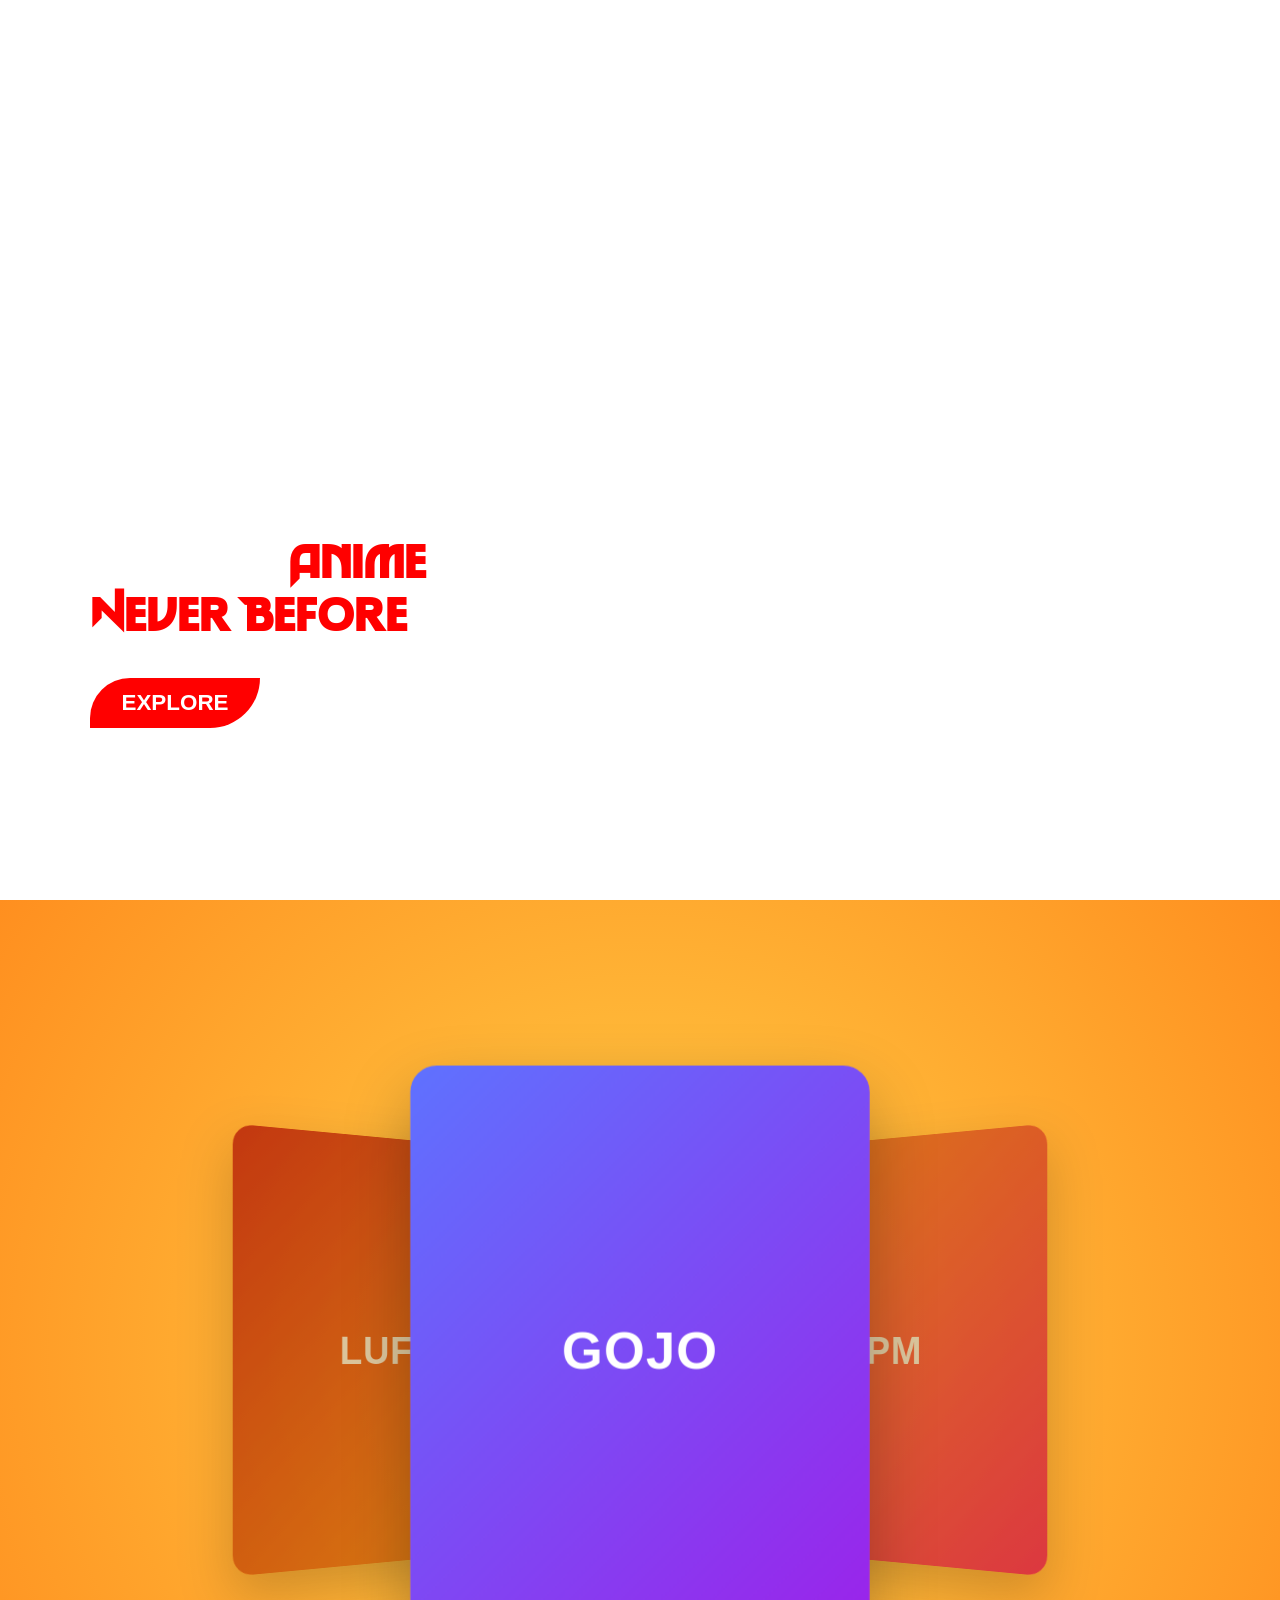
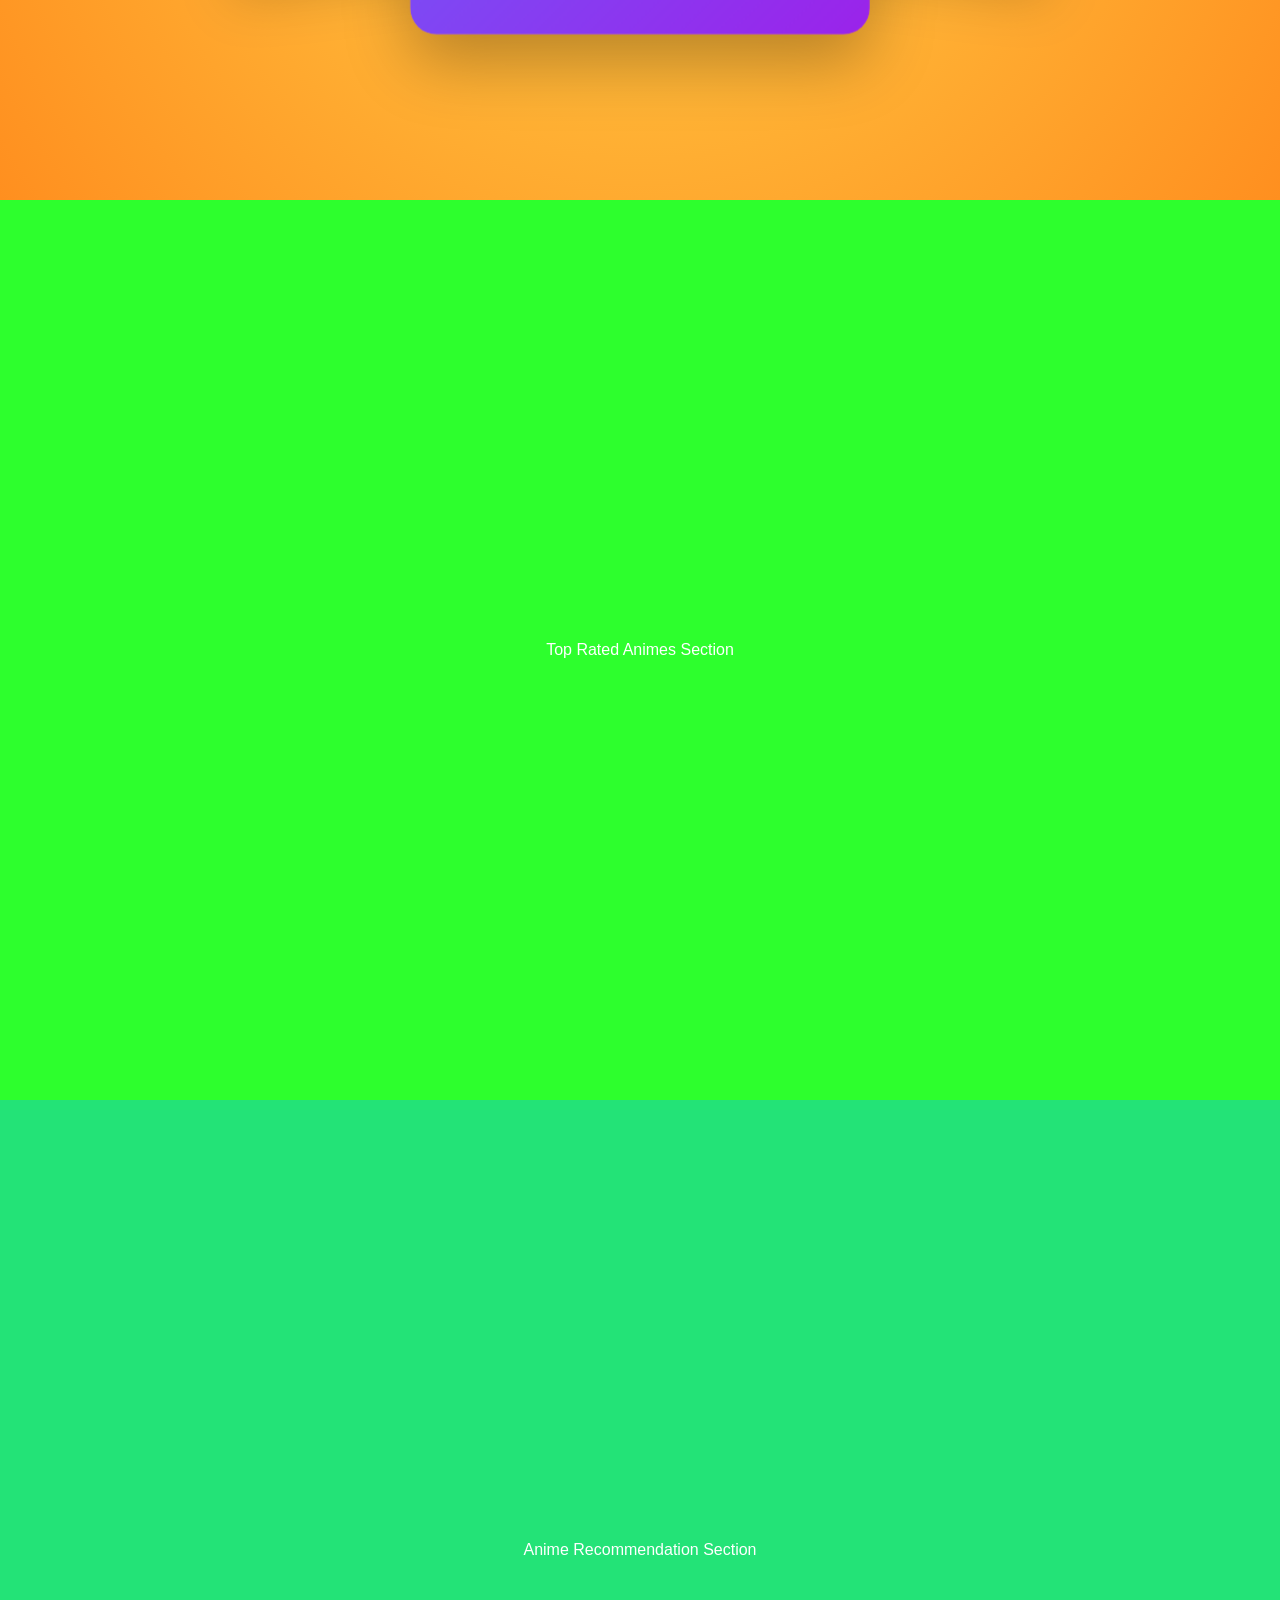
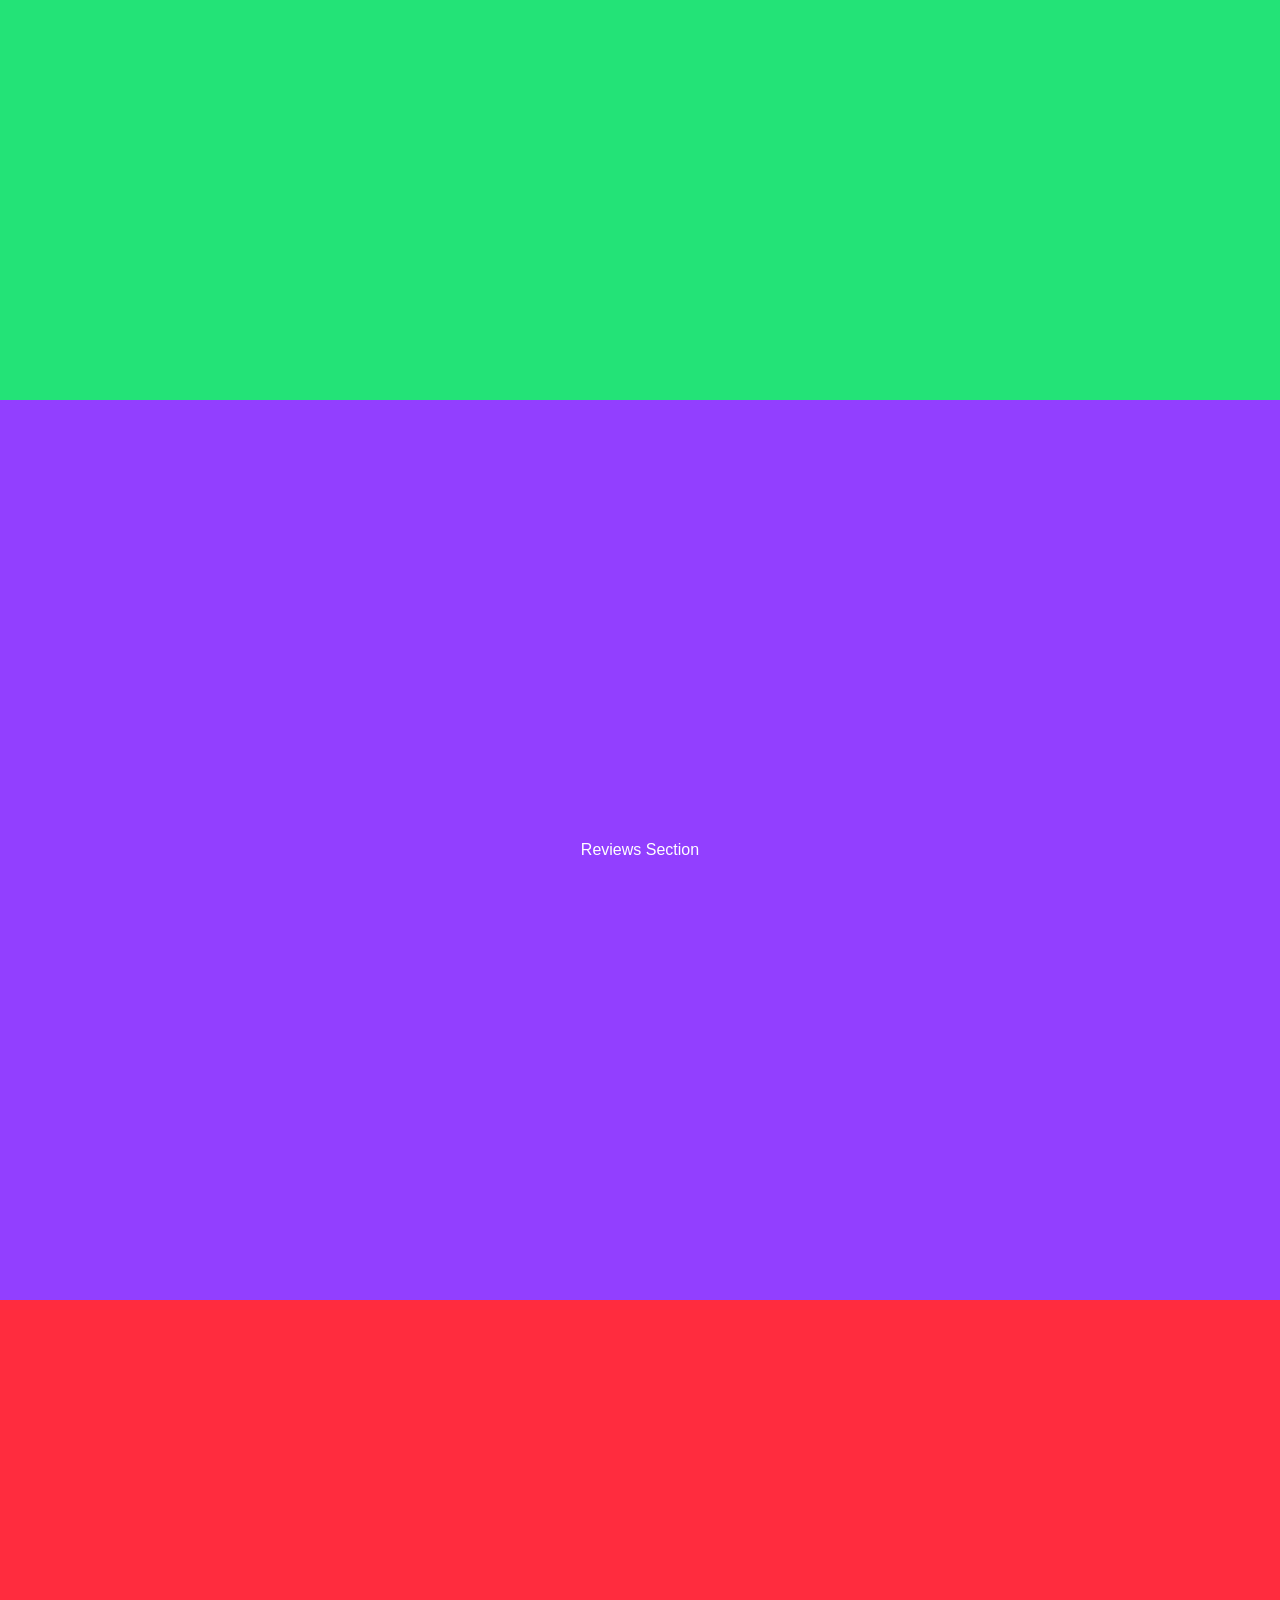
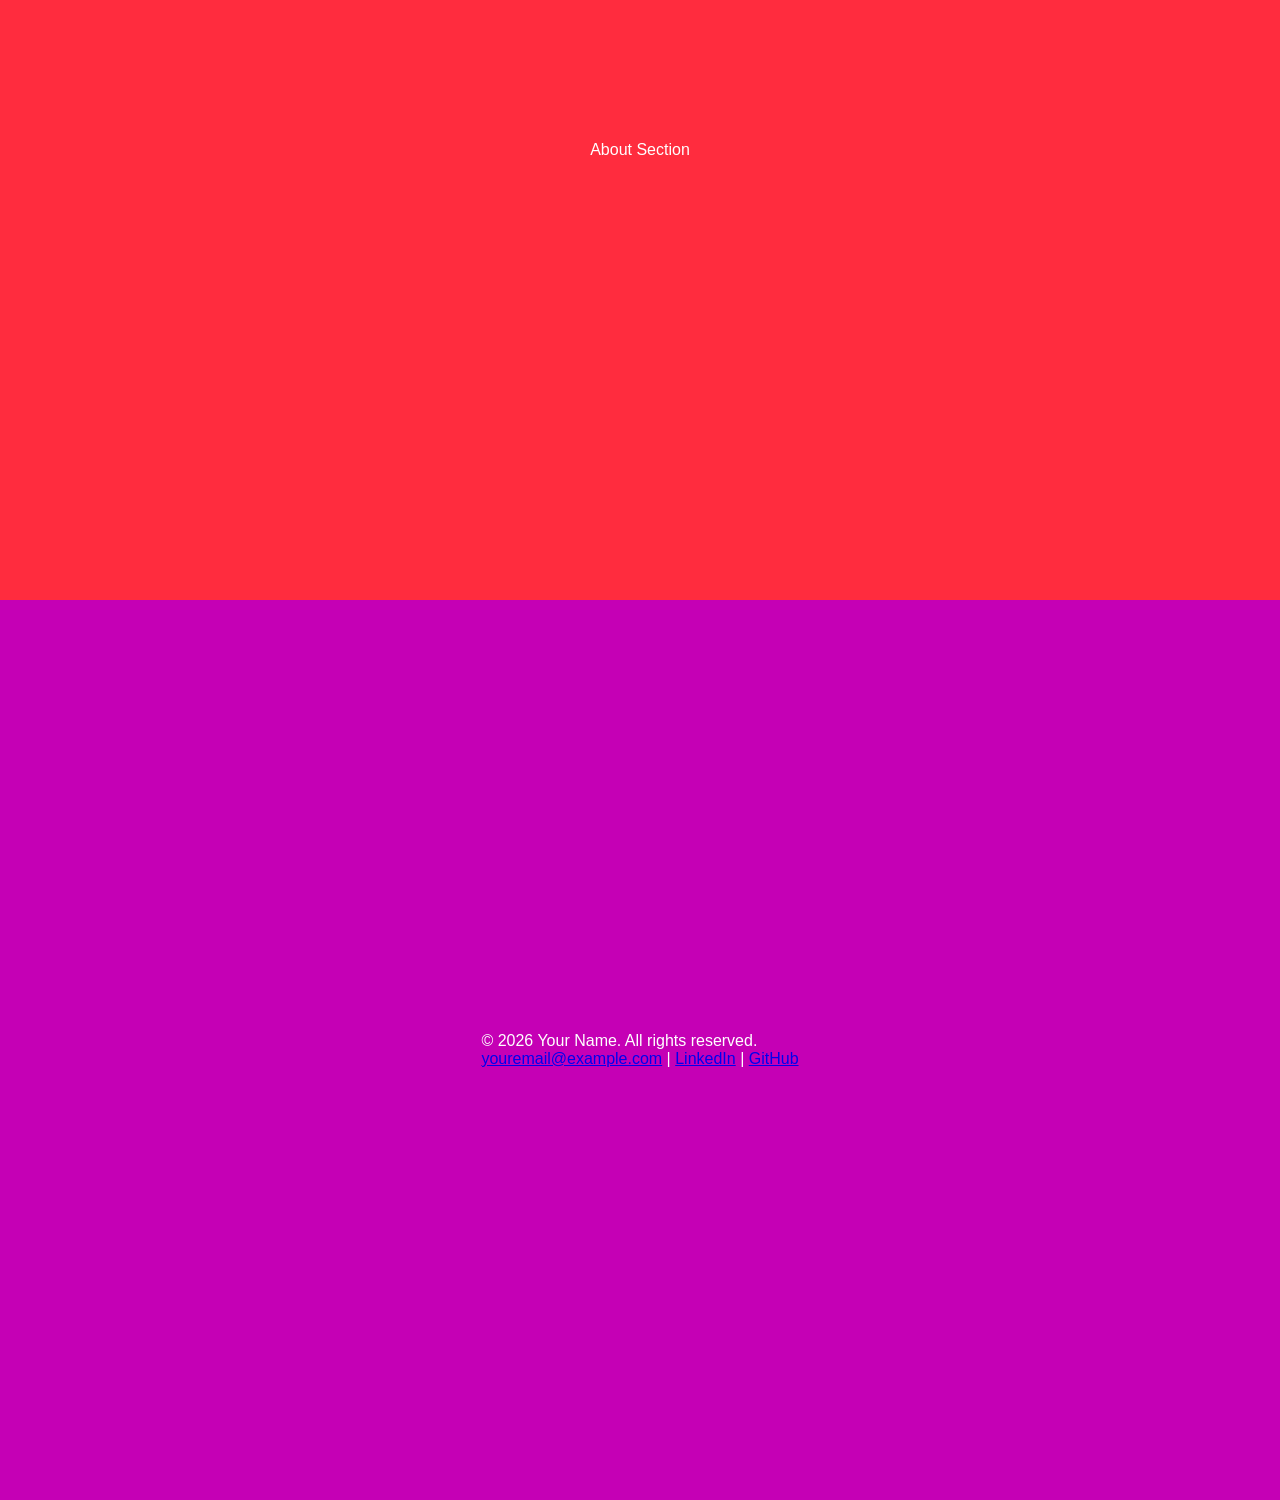
<file: index.html>
<!DOCTYPE html>
<html lang="en">
<head>
    <meta charset="UTF-8">
    <meta name="viewport" content="width=device-width, initial-scale=1.0">
    <title>Xpert</title>
    <link rel="icon" href="favicon.ico">
    <link rel="stylesheet" href="index.css">
</head>
<body>
    <header class="header">
        <div class="logo">XPERT</div>
        <nav>
            <ul class = "nav-links">
                <li><a href="#about">About</a></li>
                <li><a href="#top-rated">Top Rated</a></li>
                <li><a href="#reviews">Reviews</a></li>
                <li><a href="#contact">Contact</a></li>
            </ul>
        </nav>
    </header>
    <main>
        <section class="hero">
            <div class="hero-content">
                <h1>Explore <span>Anime</span> Like <span>Never Before</span></h1>
                <p>What Are You Waiting For?</p>
                <button class="cta-button">EXPLORE</button>
            </div>
            <video class="hero-video" autoplay muted loop>
                <source src="Resources/images/hero-video-bg.mp4" type="video/mp4">
            </video>
        </section>
        <section class="carousel-section" aria-label="Anime slider">
            <div class="slider" id="animeSlider">
                <div class="item gojo active">Gojo</div>
                <div class="item opm next">OPM</div>
                <div class="item goku">Goku</div>
                <div class="item naruto">Naruto</div>
                <div class="item alya">Alya</div>
                <div class="item frieren">Frieren</div>
                <div class="item luffy prev">Luffy</div>
            </div>
        </section>
        <section id="top-rated" class="highest-rated-section">
            Top Rated Animes Section
        </section>
        <section class="recommendation-section">
            Anime Recommendation Section
        </section>
        <section id="reviews" class="reviews-section">
            Reviews Section
        </section>
        <section id="about" class="about-section">
            About Section
        </section>
    </main>
    <footer id="contact" class="footer">
    <div class="footer-content">
        <p>© 2026 Your Name. All rights reserved.</p>
        <p>
        <a href="mailto:youremail@example.com">youremail@example.com</a> |
        <a href="https://www.linkedin.com/in/yourprofile" target="_blank" rel="noopener">LinkedIn</a> |
        <a href="https://github.com/yourusername" target="_blank" rel="noopener">GitHub</a>
        </p>
    </div>
    </footer>
    <script src="index.js"></script>
</body>
</html>
</file>
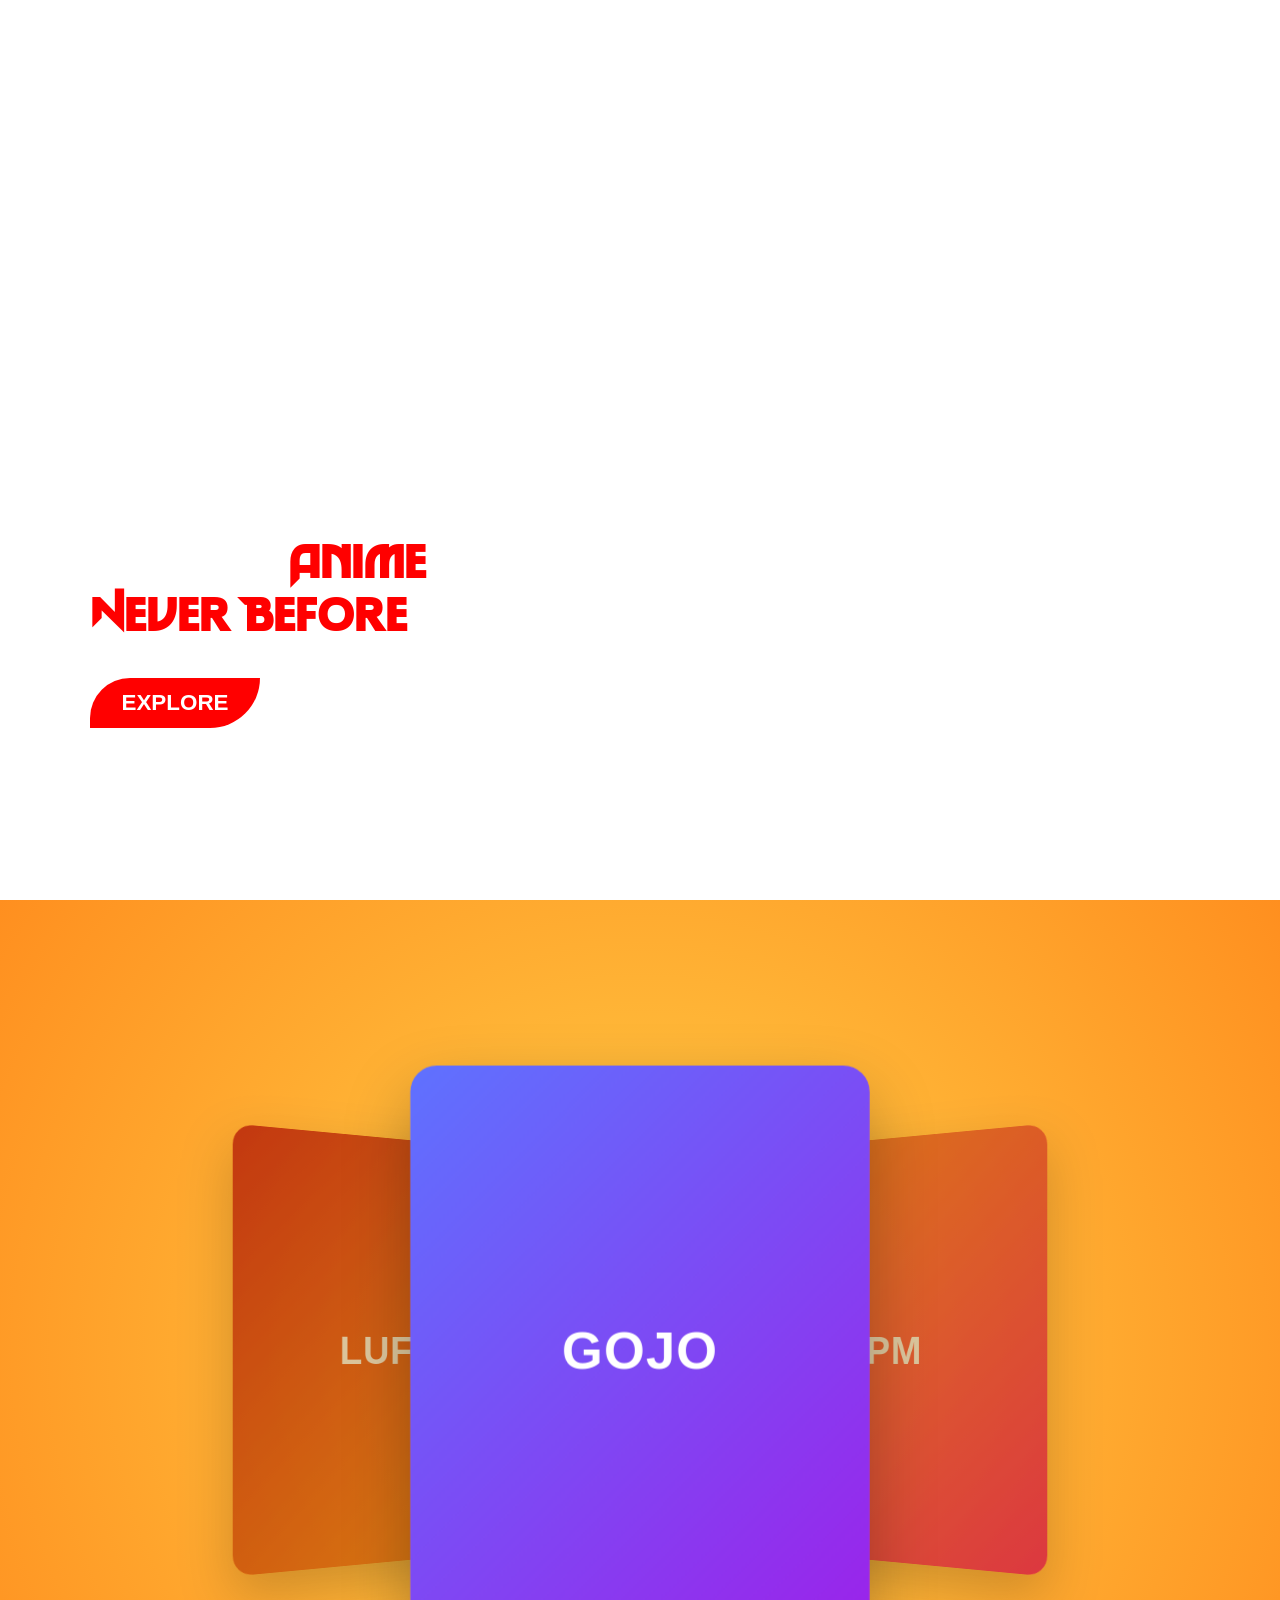
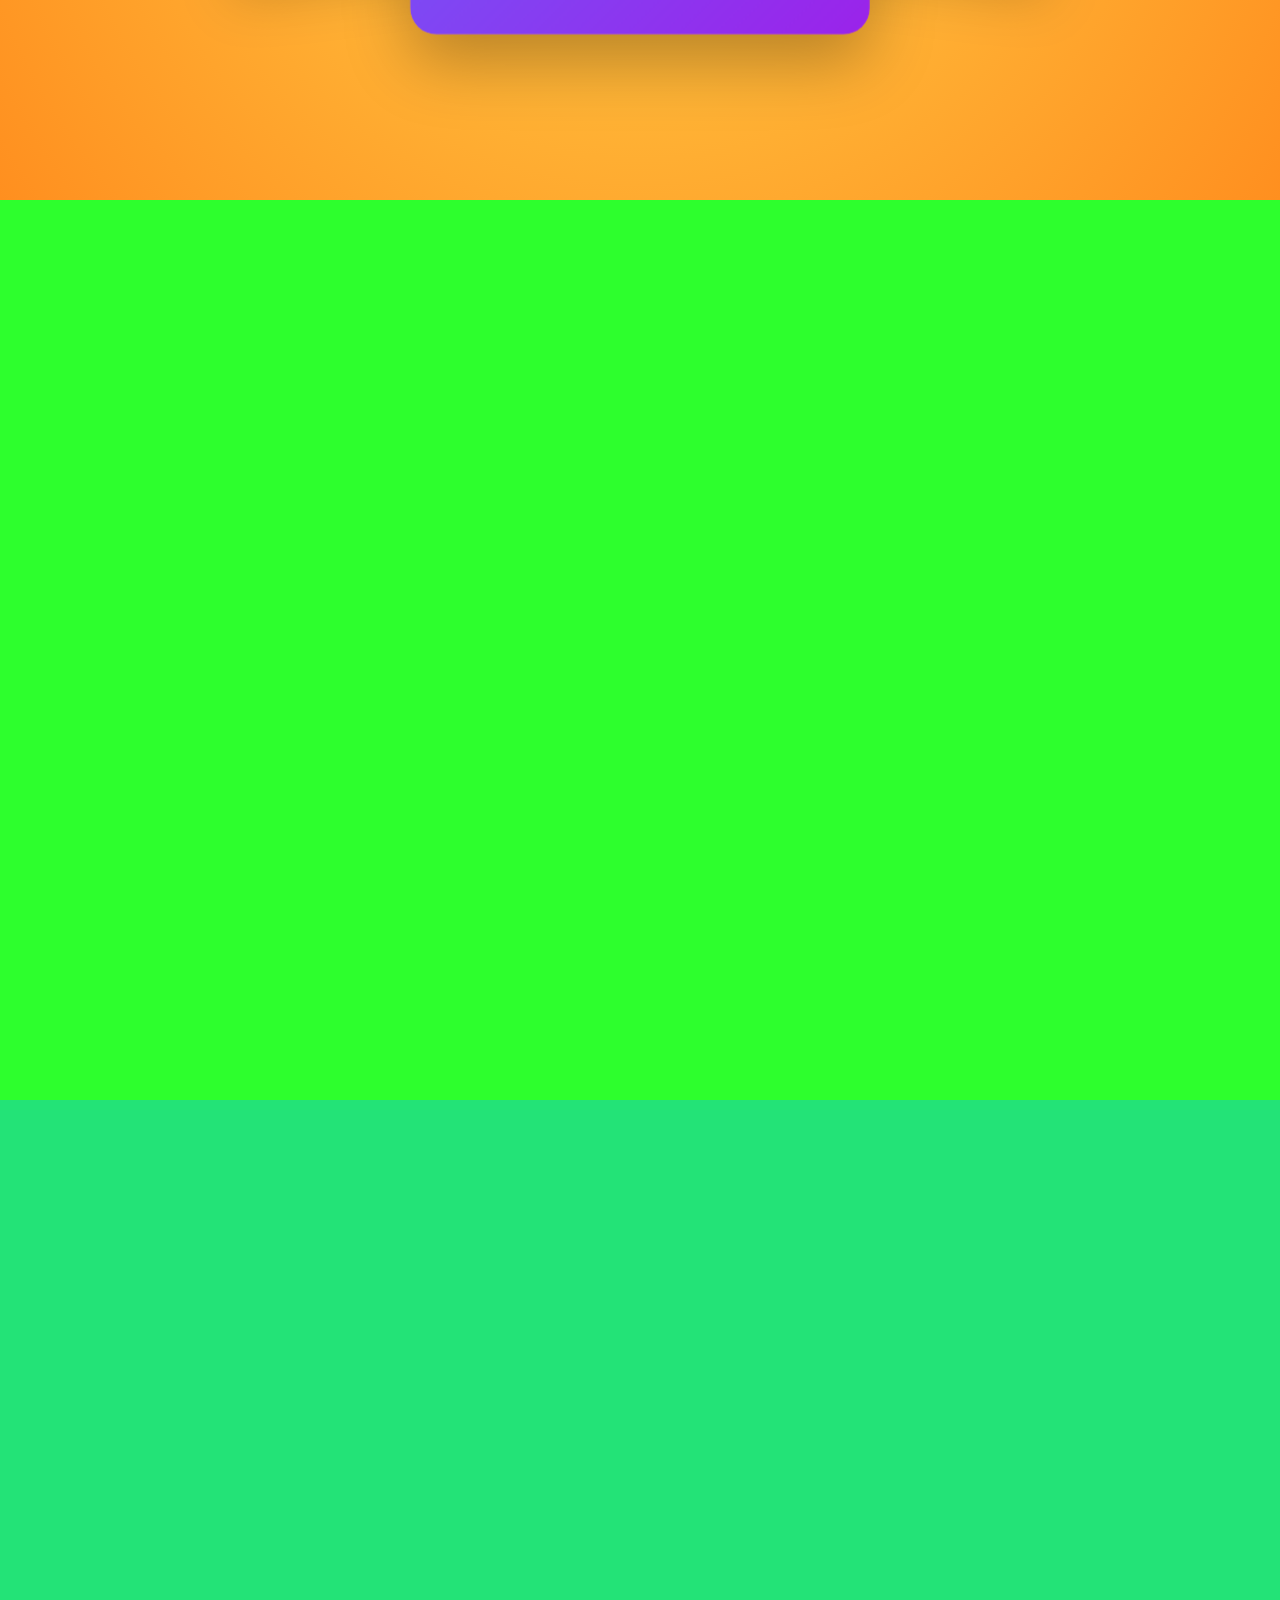
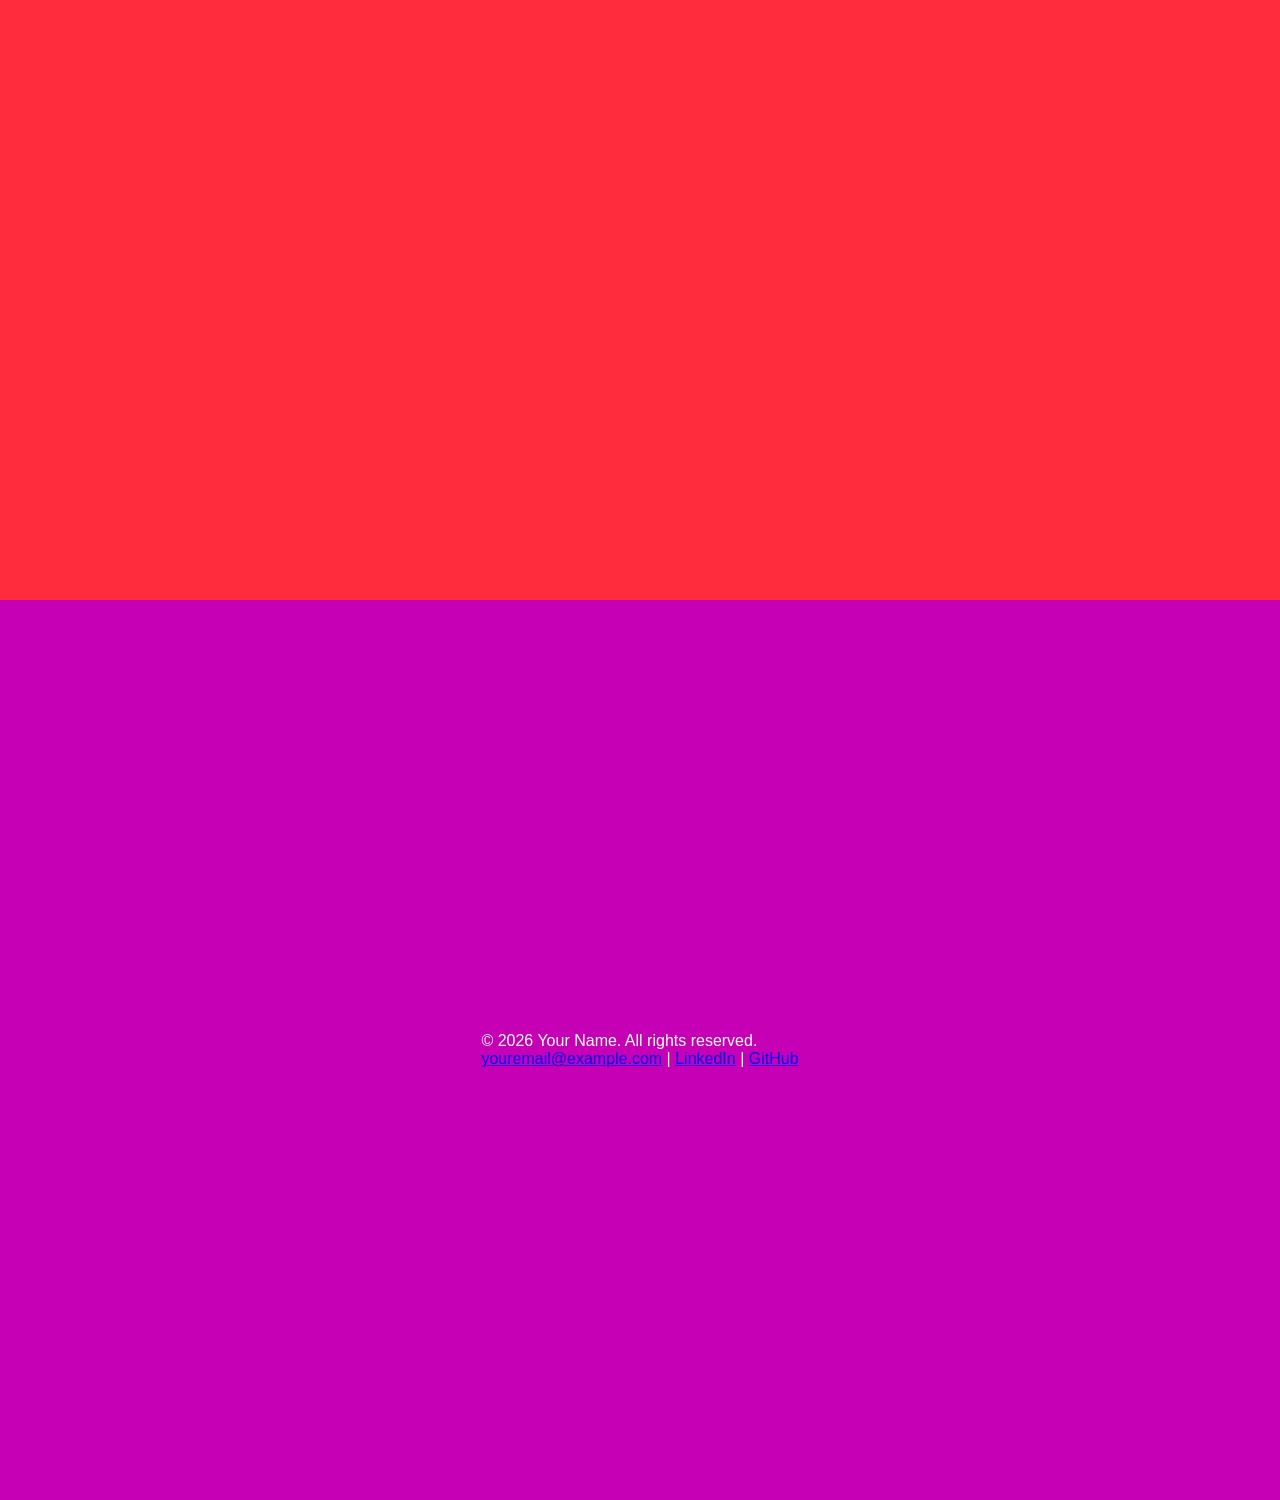
<file: xpert.html>
<!DOCTYPE html>
<html lang="en">
<head>
    <meta charset="UTF-8">
    <meta name="viewport" content="width=device-width, initial-scale=1.0">
    <title>Xpert</title>
    <link rel="icon" href="favicon.ico">
    <link rel="stylesheet" href="xpert.css">
</head>
<body>
    <header class="header">
        <div class="logo">XPERT</div>
        <nav>
            <ul class = "nav-links">
                <li><a href="#about">About</a></li>
                <li><a href="#top-rated">Top Rated</a></li>
                <li><a href="#reviews">Reviews</a></li>
                <li><a href="#contact">Contact</a></li>
            </ul>
        </nav>
    </header>
    <main>
        <section class="hero">
            <div class="hero-content">
                <h1>Explore <span>Anime</span> Like <span>Never Before</span></h1>
                <p>What Are You Waiting For?</p>
                <button class="cta-button">EXPLORE</button>
            </div>
            <video class="hero-video" autoplay muted loop>
                <source src="Resources/images/hero-video-bg.mp4" type="video/mp4">
            </video>
        </section>
        <section class="carousel-section" aria-label="Anime slider">
            <div class="slider" id="animeSlider">
                <div class="item gojo active">Gojo</div>
                <div class="item opm next">OPM</div>
                <div class="item goku">Goku</div>
                <div class="item naruto">Naruto</div>
                <div class="item alya">Alya</div>
                <div class="item frieren">Frieren</div>
                <div class="item luffy prev">Luffy</div>
            </div>
        </section>
        <section id="top-rated" class="highest-rated-section">
        </section>
        <section class="recommendation-section">
        </section>
        <section id="reviews" class="reviews-section">
        </section>
        <section id="about" class="about-section">
        </section>
    </main>
    <footer id="contact" class="footer">
    <div class="footer-content">
        <p>© 2026 Your Name. All rights reserved.</p>
        <p>
        <a href="mailto:youremail@example.com">youremail@example.com</a> |
        <a href="https://www.linkedin.com/in/yourprofile" target="_blank" rel="noopener">LinkedIn</a> |
        <a href="https://github.com/yourusername" target="_blank" rel="noopener">GitHub</a>
        </p>
    </div>
    </footer>
    <script src="xpert.js"></script>
</body>
</html>
</file>
<file: index.css>
@font-face {
    font-family: one-piece-font;
    src: url("Resources/fonts/one piece font.ttf");
}
@font-face {
    font-family: blast-dragon-font;
    src: url("Resources/fonts/Blast Dragon D.otf");
}


* {
    margin: 0;
    padding: 0;
    box-sizing: border-box; 
}

:root {
    --primary-color: hsl(0, 100%, 50%);
    --secondary-color: rgb(197, 0, 181);
    font-family: sans-serif;
    font-size: 16px;
    color: white;
}

html {
    scroll-snap-type: y mandatory;
}

section {
    scroll-snap-align: start;
}


/*
    HEADER
*/

.header {
    position: fixed;
    top: 0;
    left: 0;
    z-index: 100;
    width: 100%;
    height: 50px;
    display: flex;
    align-items: center;
    transition: backdrop-filter 0.3s ease, background-color 0.3s ease;
}
.blur {
    backdrop-filter: blur(10px);
}
.header .logo {
   margin-right: auto;
   margin-left: 100px;
   font-family: sans-serif;
   font-weight: bold;
   font-size: 1.5rem;
}
.header .nav-links {    
    margin-right: 100px;
    display: flex;
    list-style-type: none;
    column-gap: 40px;
}
.header .nav-links li a {
    text-decoration: none;
    color: white;
    transition: color 0.3s ease;
}
.header .nav-links li a:hover {
    cursor: pointer;
    color: red;
}



/*
    HERO SECTION
*/
.hero {
    width: 100%;
    height: 100vh;
    display: flex;
    justify-content: center;
}
.hero-content {
    z-index: 1;
    position: absolute;
    left: 90px;
    top: 60%;
    max-width: 40%;
    display: flex;
    flex-direction: column;
}
.hero-content h1 {
    font-family: blast-dragon-font;
    font-size: 3rem;
    line-height: 1.1;
}
.hero-content h1 span {
    color: red;
}
.hero-content p {
    font-size: 1.2rem;
    margin: 5px 0;
}
.hero-content .cta-button {
    width: 170px;
    height: 50px;
    border-radius: 40px 0 50px 0;
    border: none;
    background-color: red;
    color: white;
    font-family: sans-serif;
    font-size: 1.4rem;
    font-weight: bold;
    cursor: pointer;
}
.hero-video{
    position: absolute;
    z-index: 0;
    width: 100%;
    height: 100vh;
    object-fit: cover;
}



/*
    3D CAROUSEL SECTION
*/
.carousel-section {
    width: 100%;
    height: 100vh;
    position: relative;
    display: flex;
    align-items: center;
    justify-content: center;
    overflow: hidden;
    perspective: 1400px;
    background: radial-gradient(circle at center, rgb(255, 208, 71), rgb(255, 143, 31));
    cursor: pointer;
    touch-action: pan-y;
}

.carousel-section .slider {
    position: relative;
    width: min(100%, 1200px);
    height: 100%;
    transform-style: preserve-3d;
}

.carousel-section .slider .item {
    position: absolute;
    top: 50%;
    left: 50%;
    width: min(60vw, 420px);
    height: min(72vh, 520px);
    display: flex;
    align-items: center;
    justify-content: center;
    border-radius: 24px;
    font-size: clamp(2rem, 4vw, 3rem);
    font-weight: 700;
    letter-spacing: 1px;
    text-transform: uppercase;
    color: white;
    box-shadow: 0 25px 60px rgba(0, 0, 0, 0.28);
    backface-visibility: hidden;
    transform-style: preserve-3d;
    transition: transform 0.55s ease, opacity 0.55s ease, filter 0.55s ease;
    opacity: 0;
    pointer-events: none;
}

.carousel-section .slider .item.active {
    transform: translate(-50%, -50%) translateZ(120px) scale(1);
    opacity: 1;
    z-index: 3;
    pointer-events: auto;
}

.carousel-section .slider .item.prev {
    transform: translate(calc(-50% - 260px), -50%) translateZ(-120px) rotateY(35deg) scale(0.88);
    opacity: 0.68;
    filter: brightness(0.8);
    z-index: 2;
}

.carousel-section .slider .item.next {
    transform: translate(calc(-50% + 260px), -50%) translateZ(-120px) rotateY(-35deg) scale(0.88);
    opacity: 0.68;
    filter: brightness(0.8);
    z-index: 2;
}

.carousel-section .slider .item.far-prev,
.carousel-section .slider .item.far-next {
    transform: translate(-50%, -50%) translateZ(-280px) scale(0.7);
    opacity: 0;
    z-index: 1;
}

.carousel-section .slider .gojo { background: linear-gradient(135deg, #5f72ff, #9b23ea); }
.carousel-section .slider .opm { background: linear-gradient(135deg, #ff7b00, #ff0058); }
.carousel-section .slider .goku { background: linear-gradient(135deg, #ffb300, #ff5e00); }
.carousel-section .slider .naruto { background: linear-gradient(135deg, #ff9100, #ff3d00); }
.carousel-section .slider .alya { background: linear-gradient(135deg, #ff4d6d, #7b2cbf); }
.carousel-section .slider .frieren { background: linear-gradient(135deg, #3a86ff, #00b4d8); }
.carousel-section .slider .luffy { background: linear-gradient(135deg, #d00000, #ff8500); }

.carousel-section::before,
.carousel-section::after {
    content: "";
    position: absolute;
    top: 0;
    width: 50%;
    height: 100%;
    z-index: 1;
}

.carousel-section::before {
    left: 0;
}

.carousel-section::after {
    right: 0;
}

@media (max-width: 768px) {
    .carousel-section .slider .item {
        width: 72vw;
        height: 58vh;
    }

    .carousel-section .slider .item.prev {
        transform: translate(calc(-50% - 140px), -50%) translateZ(-100px) rotateY(28deg) scale(0.82);
    }

    .carousel-section .slider .item.next {
        transform: translate(calc(-50% + 140px), -50%) translateZ(-100px) rotateY(-28deg) scale(0.82);
    }
}

/*
    HIGHEST RATED SECTION
*/
.highest-rated-section {
    width: 100%;
    height: 100vh;
    display: flex;
    justify-content: center;
    align-items: center;
    background-color: rgb(45, 255, 45);
}


/*
    RECOMMENDED SECTION
*/
.recommendation-section {
    width: 100%;
    height: 100vh;
    display: flex;
    justify-content: center;
    align-items: center;
    background-color: rgb(35, 227, 119);
}


/*
    REVIEWS SECTION
*/
.reviews-section {
    width: 100%;
    height: 100vh;
    display: flex;
    justify-content: center;
    align-items: center;
    background-color: rgb(146, 63, 255);
}


/*
    ABOUT SECTION
*/
.about-section {
    width: 100%;
    height: 100vh;
    display: flex;
    justify-content: center;
    align-items: center;
    background-color: rgb(255, 44, 62);
}








/* FOOTER */
.footer {
    background-color: var(--secondary-color);
    width: 100%;
    height: 100vh;
    display: flex;
    justify-content: center;
    align-items: center;
}
</file>
<file: xpert.css>
@font-face {
    font-family: one-piece-font;
    src: url("Resources/fonts/one piece font.ttf");
}
@font-face {
    font-family: blast-dragon-font;
    src: url("Resources/fonts/Blast Dragon D.otf");
}


* {
    margin: 0;
    padding: 0;
    box-sizing: border-box; 
}

:root {
    --primary-color: hsl(0, 100%, 50%);
    --secondary-color: rgb(197, 0, 181);
    font-family: sans-serif;
    font-size: 16px;
    color: white;
}

html {
    scroll-snap-type: y mandatory;
}

section {
    scroll-snap-align: start;
}


/*
    HEADER
*/

.header {
    position: fixed;
    top: 0;
    left: 0;
    z-index: 100;
    width: 100%;
    height: 50px;
    display: flex;
    align-items: center;
    transition: backdrop-filter 0.3s ease, background-color 0.3s ease;
}
.blur {
    backdrop-filter: blur(10px);
}
.header .logo {
   margin-right: auto;
   margin-left: 100px;
   font-family: sans-serif;
   font-weight: bold;
   font-size: 1.5rem;
}
.header .nav-links {    
    margin-right: 100px;
    display: flex;
    list-style-type: none;
    column-gap: 40px;
}
.header .nav-links li a {
    text-decoration: none;
    color: white;
    transition: color 0.3s ease;
}
.header .nav-links li a:hover {
    cursor: pointer;
    color: red;
}



/*
    HERO SECTION
*/
.hero {
    width: 100%;
    height: 100vh;
    display: flex;
    justify-content: center;
}
.hero-content {
    z-index: 1;
    position: absolute;
    left: 90px;
    top: 60%;
    max-width: 40%;
    display: flex;
    flex-direction: column;
}
.hero-content h1 {
    font-family: blast-dragon-font;
    font-size: 3rem;
    line-height: 1.1;
}
.hero-content h1 span {
    color: red;
}
.hero-content p {
    font-size: 1.2rem;
    margin: 5px 0;
}
.hero-content .cta-button {
    width: 170px;
    height: 50px;
    border-radius: 40px 0 50px 0;
    border: none;
    background-color: red;
    color: white;
    font-family: sans-serif;
    font-size: 1.4rem;
    font-weight: bold;
    cursor: pointer;
}
.hero-video{
    position: absolute;
    z-index: 0;
    width: 100%;
    height: 100vh;
    object-fit: cover;
}



/*
    3D CAROUSEL SECTION
*/
.carousel-section {
    width: 100%;
    height: 100vh;
    position: relative;
    display: flex;
    align-items: center;
    justify-content: center;
    overflow: hidden;
    perspective: 1400px;
    background: radial-gradient(circle at center, rgb(255, 208, 71), rgb(255, 143, 31));
    cursor: pointer;
    touch-action: pan-y;
}

.carousel-section .slider {
    position: relative;
    width: min(100%, 1200px);
    height: 100%;
    transform-style: preserve-3d;
}

.carousel-section .slider .item {
    position: absolute;
    top: 50%;
    left: 50%;
    width: min(60vw, 420px);
    height: min(72vh, 520px);
    display: flex;
    align-items: center;
    justify-content: center;
    border-radius: 24px;
    font-size: clamp(2rem, 4vw, 3rem);
    font-weight: 700;
    letter-spacing: 1px;
    text-transform: uppercase;
    color: white;
    box-shadow: 0 25px 60px rgba(0, 0, 0, 0.28);
    backface-visibility: hidden;
    transform-style: preserve-3d;
    transition: transform 0.55s ease, opacity 0.55s ease, filter 0.55s ease;
    opacity: 0;
    pointer-events: none;
}

.carousel-section .slider .item.active {
    transform: translate(-50%, -50%) translateZ(120px) scale(1);
    opacity: 1;
    z-index: 3;
    pointer-events: auto;
}

.carousel-section .slider .item.prev {
    transform: translate(calc(-50% - 260px), -50%) translateZ(-120px) rotateY(35deg) scale(0.88);
    opacity: 0.68;
    filter: brightness(0.8);
    z-index: 2;
}

.carousel-section .slider .item.next {
    transform: translate(calc(-50% + 260px), -50%) translateZ(-120px) rotateY(-35deg) scale(0.88);
    opacity: 0.68;
    filter: brightness(0.8);
    z-index: 2;
}

.carousel-section .slider .item.far-prev,
.carousel-section .slider .item.far-next {
    transform: translate(-50%, -50%) translateZ(-280px) scale(0.7);
    opacity: 0;
    z-index: 1;
}

.carousel-section .slider .gojo { background: linear-gradient(135deg, #5f72ff, #9b23ea); }
.carousel-section .slider .opm { background: linear-gradient(135deg, #ff7b00, #ff0058); }
.carousel-section .slider .goku { background: linear-gradient(135deg, #ffb300, #ff5e00); }
.carousel-section .slider .naruto { background: linear-gradient(135deg, #ff9100, #ff3d00); }
.carousel-section .slider .alya { background: linear-gradient(135deg, #ff4d6d, #7b2cbf); }
.carousel-section .slider .frieren { background: linear-gradient(135deg, #3a86ff, #00b4d8); }
.carousel-section .slider .luffy { background: linear-gradient(135deg, #d00000, #ff8500); }

.carousel-section::before,
.carousel-section::after {
    content: "";
    position: absolute;
    top: 0;
    width: 50%;
    height: 100%;
    z-index: 1;
}

.carousel-section::before {
    left: 0;
}

.carousel-section::after {
    right: 0;
}

@media (max-width: 768px) {
    .carousel-section .slider .item {
        width: 72vw;
        height: 58vh;
    }

    .carousel-section .slider .item.prev {
        transform: translate(calc(-50% - 140px), -50%) translateZ(-100px) rotateY(28deg) scale(0.82);
    }

    .carousel-section .slider .item.next {
        transform: translate(calc(-50% + 140px), -50%) translateZ(-100px) rotateY(-28deg) scale(0.82);
    }
}

/*
    HIGHEST RATED SECTION
*/
.highest-rated-section {
    width: 100%;
    height: 100vh;
    display: flex;
    justify-content: center;
    align-items: center;
    background-color: rgb(45, 255, 45);
}


/*
    RECOMMENDED SECTION
*/
.recommendation-section {
    width: 100%;
    height: 100vh;
    display: flex;
    justify-content: center;
    align-items: center;
    background-color: rgb(35, 227, 119);
}


/*
    REVIEWS SECTION
*/
.reviews-section {
    width: 100%;
    height: 100vh;
    display: flex;
    justify-content: center;
    align-items: center;
    background-color: rgb(146, 63, 255);
}


/*
    ABOUT SECTION
*/
.about-section {
    width: 100%;
    height: 100vh;
    display: flex;
    justify-content: center;
    align-items: center;
    background-color: rgb(255, 44, 62);
}








/* FOOTER */
.footer {
    background-color: var(--secondary-color);
    width: 100%;
    height: 100vh;
    display: flex;
    justify-content: center;
    align-items: center;
}
</file>
